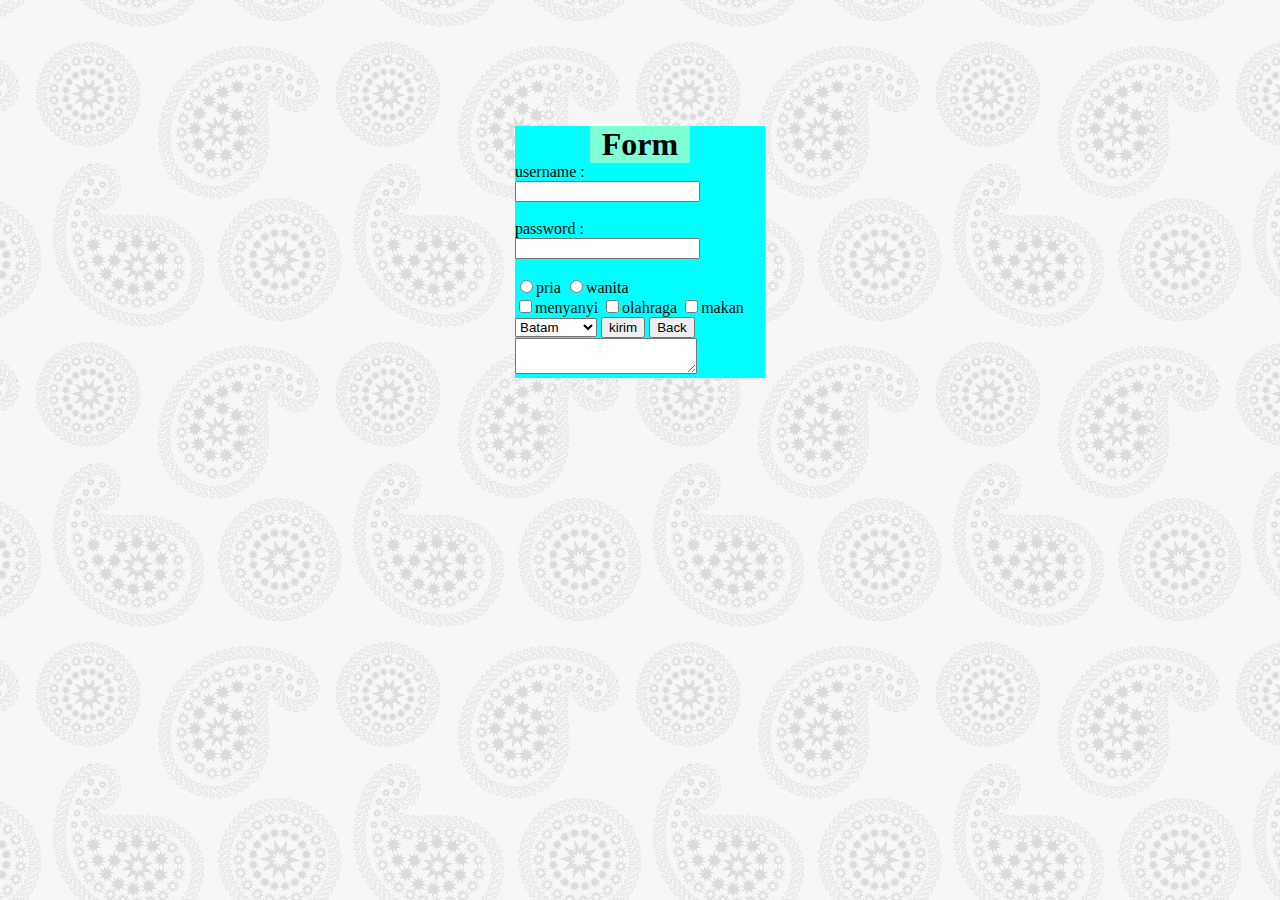
<file: Form login.html>
<!DOCTYPE html>
<html>
<head>
    <title>Form</title>
    <link rel="stylesheet" href="style1.css">
</head>

<body>
<div class="container">
    <div class="header">
        <h1 class="judul">Form</h1>
        <label for="username">username : </label>
        <input type="text" id="username">
        <br><br>
        <label for="password">password : </label>
        <input type="password" id="password">
        <br><br>
        <input type="radio" id="pria" name="jeniskelamin"><label for="pria">pria</label>
        <input type="radio" id="wanita" name="jeniskelamin"><label for="wanita">wanita</label>
        <br>
        <input type="checkbox" id="menyanyi"><label for="menyanyi">menyanyi</label>
        <input type="checkbox" id="olahraga"><label for="olahraga">olahraga</label>
        <input type="checkbox" id="makan"><label for="makan">makan</label>
        <br>
        <select>
            <option>Batam</option>
            <option>Balai</option>
            <option>Tg pinang</option>
         </select>
        <button type="submit">kirim</button>
        <a href="index.html"><button>Back</button></a>
        <br>
        <textarea></textarea>
    </div>
</div>
</body>

</html>
</file>
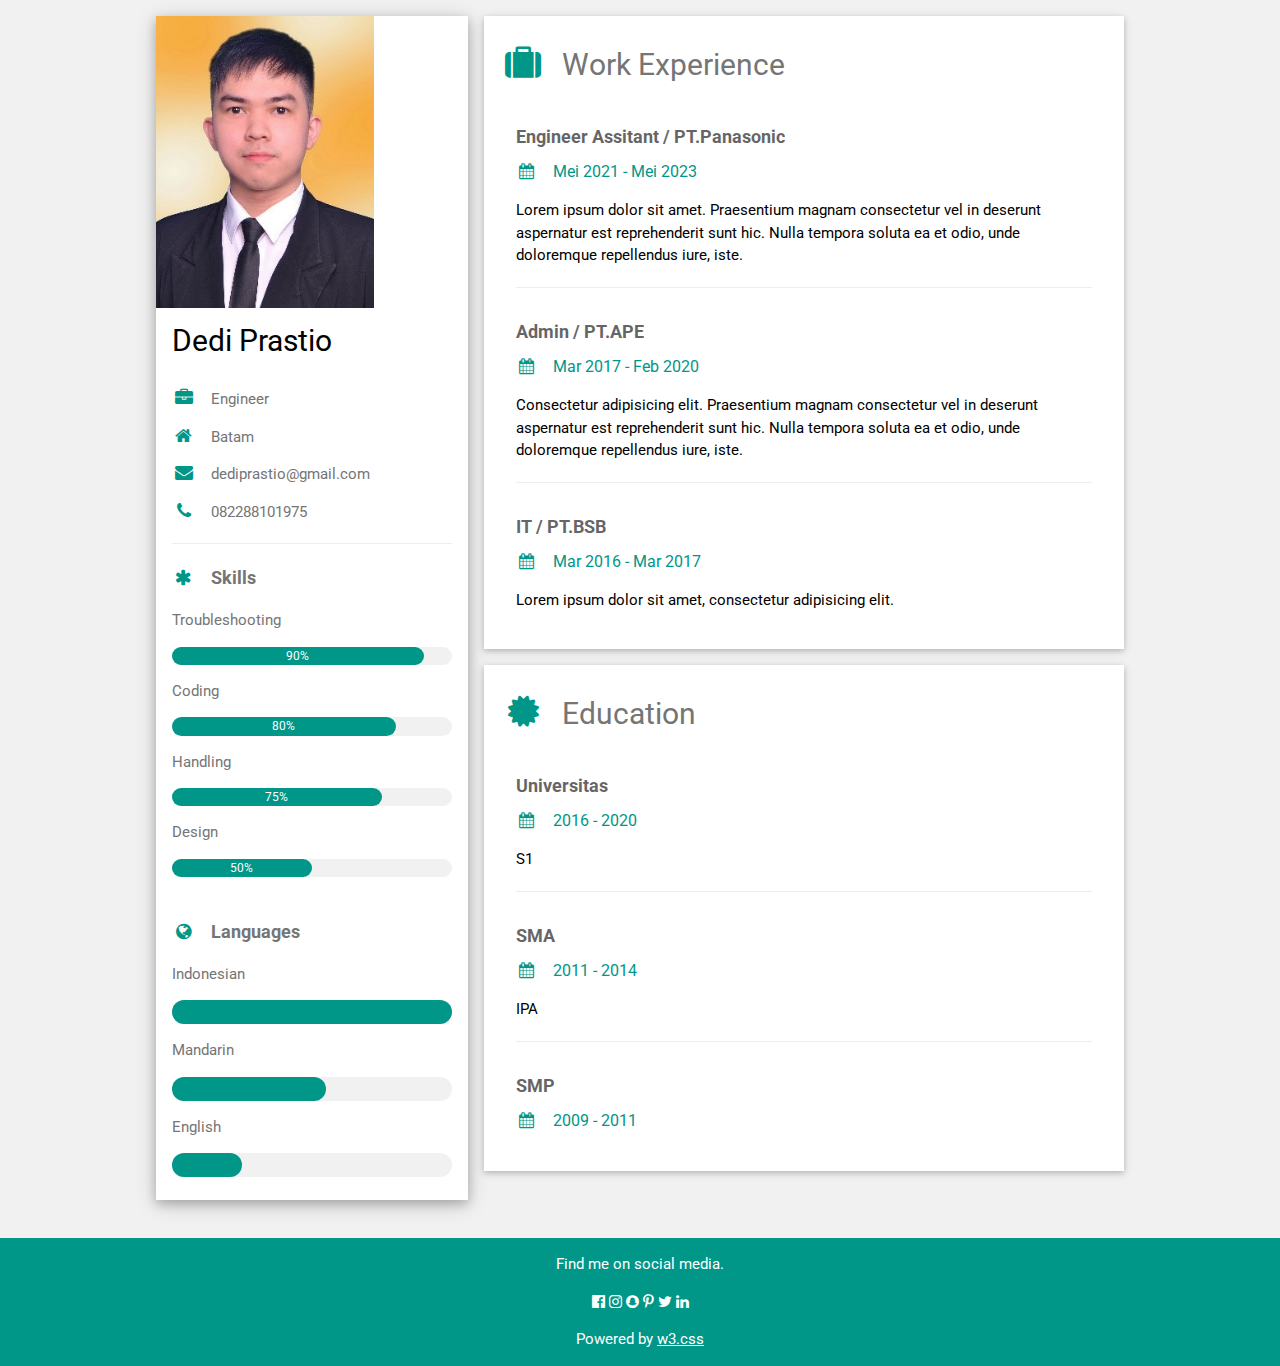
<file: index1.html>
<!DOCTYPE html>
<html>
<head>
<title>W3.CSS Template</title>
<meta charset="UTF-8">
<meta name="viewport" content="width=device-width, initial-scale=1">
<link rel="stylesheet" href="https://www.w3schools.com/w3css/4/w3.css">
<link rel='stylesheet' href='https://fonts.googleapis.com/css?family=Roboto'>
<link rel="stylesheet" href="https://cdnjs.cloudflare.com/ajax/libs/font-awesome/4.7.0/css/font-awesome.min.css">
<style>
html,body,h1,h2,h3,h4,h5,h6 {font-family: "Roboto", sans-serif}
</style>
</head>
<body class="w3-light-grey">

<!-- Page Container -->
<div class="w3-content w3-margin-top" style="max-width:1000px;">

  <!-- The Grid -->
  <div class="w3-row-padding">
  
    <!-- Left Column -->
    <div class="w3-third">
    
      <div class="w3-white w3-text-grey w3-card-4">
        <div class="w3-display-container">
          <img src="pic.jpg" style="width:70%" alt="Avatar">
          <div class="w3-display-bellowleft w3-container w3-text-black">
            <h2>Dedi Prastio</h2>
          </div>
        </div>
        <div class="w3-container">
          <p><i class="fa fa-briefcase fa-fw w3-margin-right w3-large w3-text-teal"></i>Engineer</p>
          <p><i class="fa fa-home fa-fw w3-margin-right w3-large w3-text-teal"></i>Batam</p>
          <p><i class="fa fa-envelope fa-fw w3-margin-right w3-large w3-text-teal"></i>dediprastio@gmail.com</p>
          <p><i class="fa fa-phone fa-fw w3-margin-right w3-large w3-text-teal"></i>082288101975</p>
          <hr>

          <p class="w3-large"><b><i class="fa fa-asterisk fa-fw w3-margin-right w3-text-teal"></i>Skills</b></p>
          <p>Troubleshooting</p>
          <div class="w3-light-grey w3-round-xlarge w3-small">
            <div class="w3-container w3-center w3-round-xlarge w3-teal" style="width:90%">90%</div>
          </div>
          <p>Coding</p>
          <div class="w3-light-grey w3-round-xlarge w3-small">
            <div class="w3-container w3-center w3-round-xlarge w3-teal" style="width:80%">
              <div class="w3-center w3-text-white">80%</div>
            </div>
          </div>
          <p>Handling</p>
          <div class="w3-light-grey w3-round-xlarge w3-small">
            <div class="w3-container w3-center w3-round-xlarge w3-teal" style="width:75%">75%</div>
          </div>
          <p>Design</p>
          <div class="w3-light-grey w3-round-xlarge w3-small">
            <div class="w3-container w3-center w3-round-xlarge w3-teal" style="width:50%">50%</div>
          </div>
          <br>

          <p class="w3-large w3-text-theme"><b><i class="fa fa-globe fa-fw w3-margin-right w3-text-teal"></i>Languages</b></p>
          <p>Indonesian</p>
          <div class="w3-light-grey w3-round-xlarge">
            <div class="w3-round-xlarge w3-teal" style="height:24px;width:100%"></div>
          </div>
          <p>Mandarin</p>
          <div class="w3-light-grey w3-round-xlarge">
            <div class="w3-round-xlarge w3-teal" style="height:24px;width:55%"></div>
          </div>
          <p>English</p>
          <div class="w3-light-grey w3-round-xlarge">
            <div class="w3-round-xlarge w3-teal" style="height:24px;width:25%"></div>
          </div>
          <br>
        </div>
      </div><br>

    <!-- End Left Column -->
    </div>

    <!-- Right Column -->
    <div class="w3-twothird">
    
      <div class="w3-container w3-card w3-white w3-margin-bottom">
        <h2 class="w3-text-grey w3-padding-16"><i class="fa fa-suitcase fa-fw w3-margin-right w3-xxlarge w3-text-teal"></i>Work Experience</h2>
        <div class="w3-container">
          <h5 class="w3-opacity"><b>Engineer Assitant / PT.Panasonic</b></h5>
          <h6 class="w3-text-teal"><i class="fa fa-calendar fa-fw w3-margin-right"></i>Mei 2021 - Mei 2023</h6>
          <p>Lorem ipsum dolor sit amet. Praesentium magnam consectetur vel in deserunt aspernatur est reprehenderit sunt hic. Nulla tempora soluta ea et odio, unde doloremque repellendus iure, iste.</p>
          <hr>
        </div>
        <div class="w3-container">
          <h5 class="w3-opacity"><b>Admin / PT.APE</b></h5>
          <h6 class="w3-text-teal"><i class="fa fa-calendar fa-fw w3-margin-right"></i>Mar 2017 - Feb 2020</h6>
          <p>Consectetur adipisicing elit. Praesentium magnam consectetur vel in deserunt aspernatur est reprehenderit sunt hic. Nulla tempora soluta ea et odio, unde doloremque repellendus iure, iste.</p>
          <hr>
        </div>
        <div class="w3-container">
          <h5 class="w3-opacity"><b>IT / PT.BSB</b></h5>
          <h6 class="w3-text-teal"><i class="fa fa-calendar fa-fw w3-margin-right"></i>Mar 2016 - Mar 2017</h6>
          <p>Lorem ipsum dolor sit amet, consectetur adipisicing elit. </p><br>
        </div>
      </div>

      <div class="w3-container w3-card w3-white">
        <h2 class="w3-text-grey w3-padding-16"><i class="fa fa-certificate fa-fw w3-margin-right w3-xxlarge w3-text-teal"></i>Education</h2>
        <div class="w3-container">
          <h5 class="w3-opacity"><b>Universitas</b></h5>
          <h6 class="w3-text-teal"><i class="fa fa-calendar fa-fw w3-margin-right"></i>2016 - 2020</h6>
          <p>S1</p>
          <hr>
        </div>
        <div class="w3-container">
          <h5 class="w3-opacity"><b>SMA</b></h5>
          <h6 class="w3-text-teal"><i class="fa fa-calendar fa-fw w3-margin-right"></i>2011 - 2014</h6>
          <p>IPA</p>
          <hr>
        </div>
        <div class="w3-container">
          <h5 class="w3-opacity"><b>SMP</b></h5>
          <h6 class="w3-text-teal"><i class="fa fa-calendar fa-fw w3-margin-right"></i>2009 - 2011</h6>
          <p> </p><br>
        </div>
      </div>

    <!-- End Right Column -->
    </div>
    
  <!-- End Grid -->
  </div>
  
  <!-- End Page Container -->
</div>

<footer class="w3-container w3-teal w3-center w3-margin-top">
  <p>Find me on social media.</p>
  <i class="fa fa-facebook-official w3-hover-opacity"></i>
  <i class="fa fa-instagram w3-hover-opacity"></i>
  <i class="fa fa-snapchat w3-hover-opacity"></i>
  <i class="fa fa-pinterest-p w3-hover-opacity"></i>
  <i class="fa fa-twitter w3-hover-opacity"></i>
  <i class="fa fa-linkedin w3-hover-opacity"></i>
  <p>Powered by <a href="https://www.w3schools.com/w3css/default.asp" target="_blank">w3.css</a></p>
</footer>

</body>
</html>
</file>
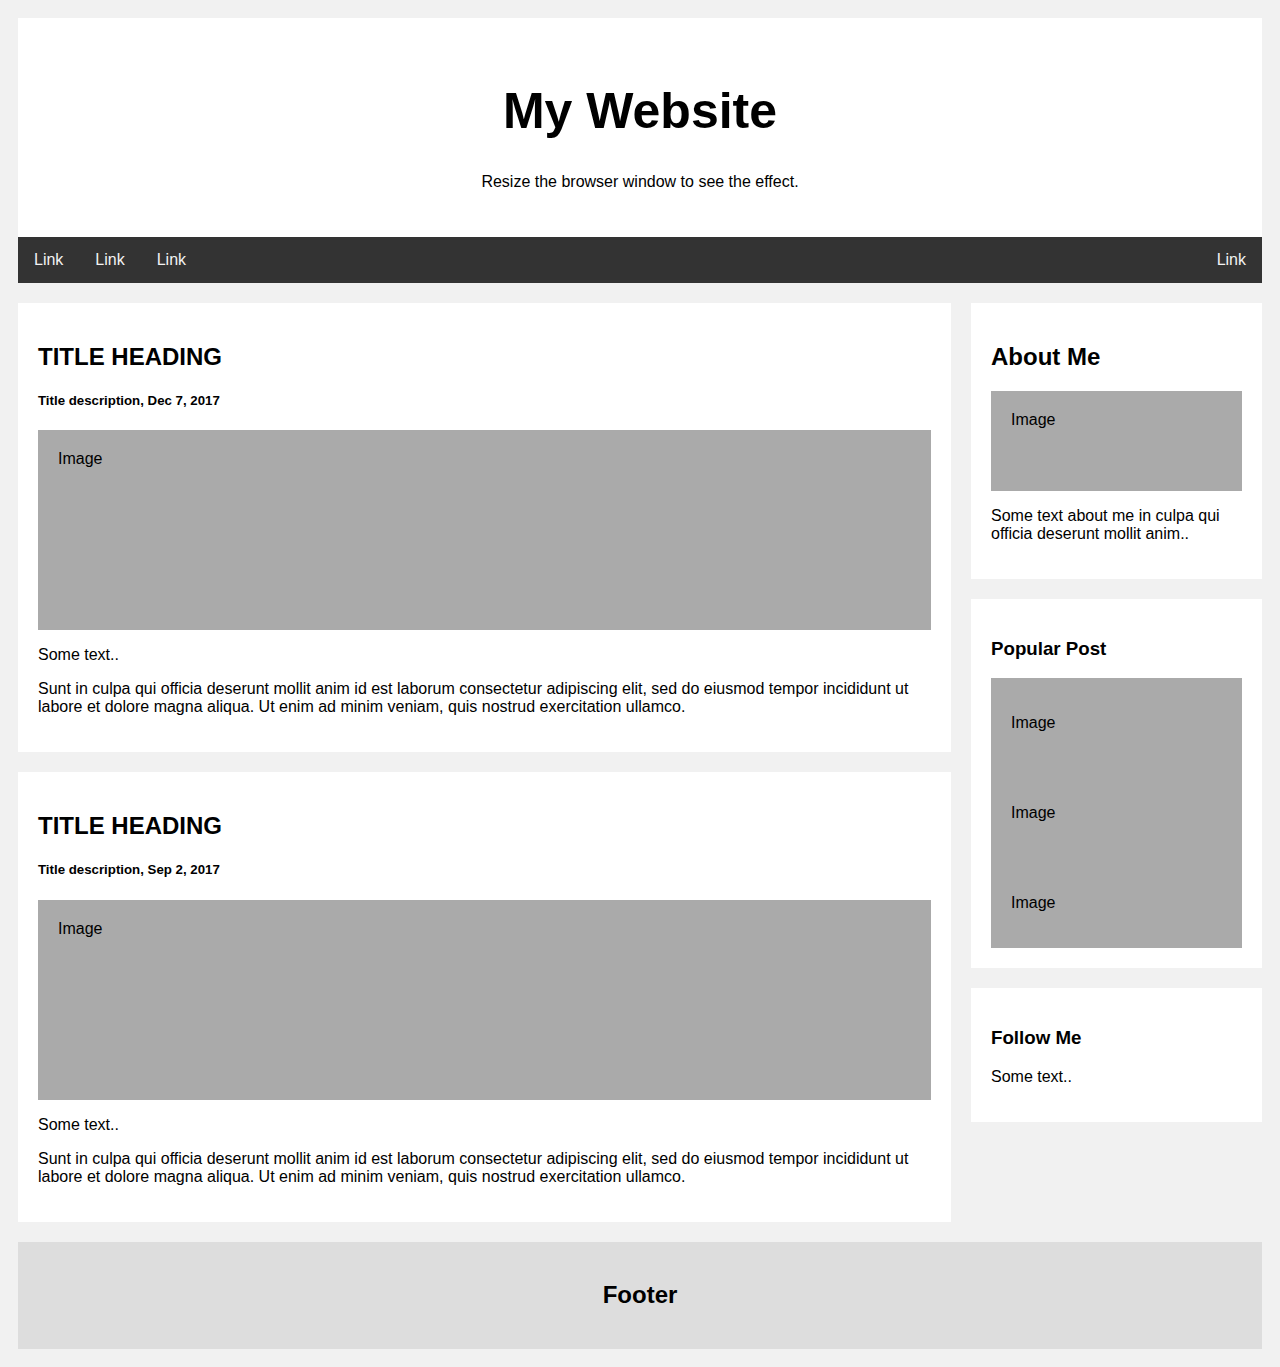
<file: index2.html>
<!DOCTYPE html>
<html>
<head>
<style>
* {
  box-sizing: border-box;
}

body {
  font-family: Arial;
  padding: 10px;
  background: #f1f1f1;
}

/* Header/Blog Title */
.header {
  padding: 30px;
  text-align: center;
  background: white;
}

.header h1 {
  font-size: 50px;
}

/* Style the top navigation bar */
.topnav {
  overflow: hidden;
  background-color: #333;
}

/* Style the topnav links */
.topnav a {
  float: left;
  display: block;
  color: #f2f2f2;
  text-align: center;
  padding: 14px 16px;
  text-decoration: none;
}

/* Change color on hover */
.topnav a:hover {
  background-color: #ddd;
  color: black;
}

/* Create two unequal columns that floats next to each other */
/* Left column */
.leftcolumn {   
  float: left;
  width: 75%;
}

/* Right column */
.rightcolumn {
  float: left;
  width: 25%;
  background-color: #f1f1f1;
  padding-left: 20px;
}

/* Fake image */
.fakeimg {
  background-color: #aaa;
  width: 100%;
  padding: 20px;
}

/* Add a card effect for articles */
.card {
  background-color: white;
  padding: 20px;
  margin-top: 20px;
}

/* Clear floats after the columns */
.row::after {
  content: "";
  display: table;
  clear: both;
}

/* Footer */
.footer {
  padding: 20px;
  text-align: center;
  background: #ddd;
  margin-top: 20px;
}

/* Responsive layout - when the screen is less than 800px wide, make the two columns stack on top of each other instead of next to each other */
@media screen and (max-width: 800px) {
  .leftcolumn, .rightcolumn {   
    width: 100%;
    padding: 0;
  }
}

/* Responsive layout - when the screen is less than 400px wide, make the navigation links stack on top of each other instead of next to each other */
@media screen and (max-width: 400px) {
  .topnav a {
    float: none;
    width: 100%;
  }
}
</style>
</head>
<body>

<div class="header">
  <h1>My Website</h1>
  <p>Resize the browser window to see the effect.</p>
</div>

<div class="topnav">
  <a href="#">Link</a>
  <a href="#">Link</a>
  <a href="#">Link</a>
  <a href="#" style="float:right">Link</a>
</div>

<div class="row">
  <div class="leftcolumn">
    <div class="card">
      <h2>TITLE HEADING</h2>
      <h5>Title description, Dec 7, 2017</h5>
      <div class="fakeimg" style="height:200px;">Image</div>
      <p>Some text..</p>
      <p>Sunt in culpa qui officia deserunt mollit anim id est laborum consectetur adipiscing elit, sed do eiusmod tempor incididunt ut labore et dolore magna aliqua. Ut enim ad minim veniam, quis nostrud exercitation ullamco.</p>
    </div>
    <div class="card">
      <h2>TITLE HEADING</h2>
      <h5>Title description, Sep 2, 2017</h5>
      <div class="fakeimg" style="height:200px;">Image</div>
      <p>Some text..</p>
      <p>Sunt in culpa qui officia deserunt mollit anim id est laborum consectetur adipiscing elit, sed do eiusmod tempor incididunt ut labore et dolore magna aliqua. Ut enim ad minim veniam, quis nostrud exercitation ullamco.</p>
    </div>
  </div>
  <div class="rightcolumn">
    <div class="card">
      <h2>About Me</h2>
      <div class="fakeimg" style="height:100px;">Image</div>
      <p>Some text about me in culpa qui officia deserunt mollit anim..</p>
    </div>
    <div class="card">
      <h3>Popular Post</h3>
      <div class="fakeimg"><p>Image</p></div>
      <div class="fakeimg"><p>Image</p></div>
      <div class="fakeimg"><p>Image</p></div>
    </div>
    <div class="card">
      <h3>Follow Me</h3>
      <p>Some text..</p>
    </div>
  </div>
</div>

<div class="footer">
  <h2>Footer</h2>
</div>

</body>
</html>
</file>
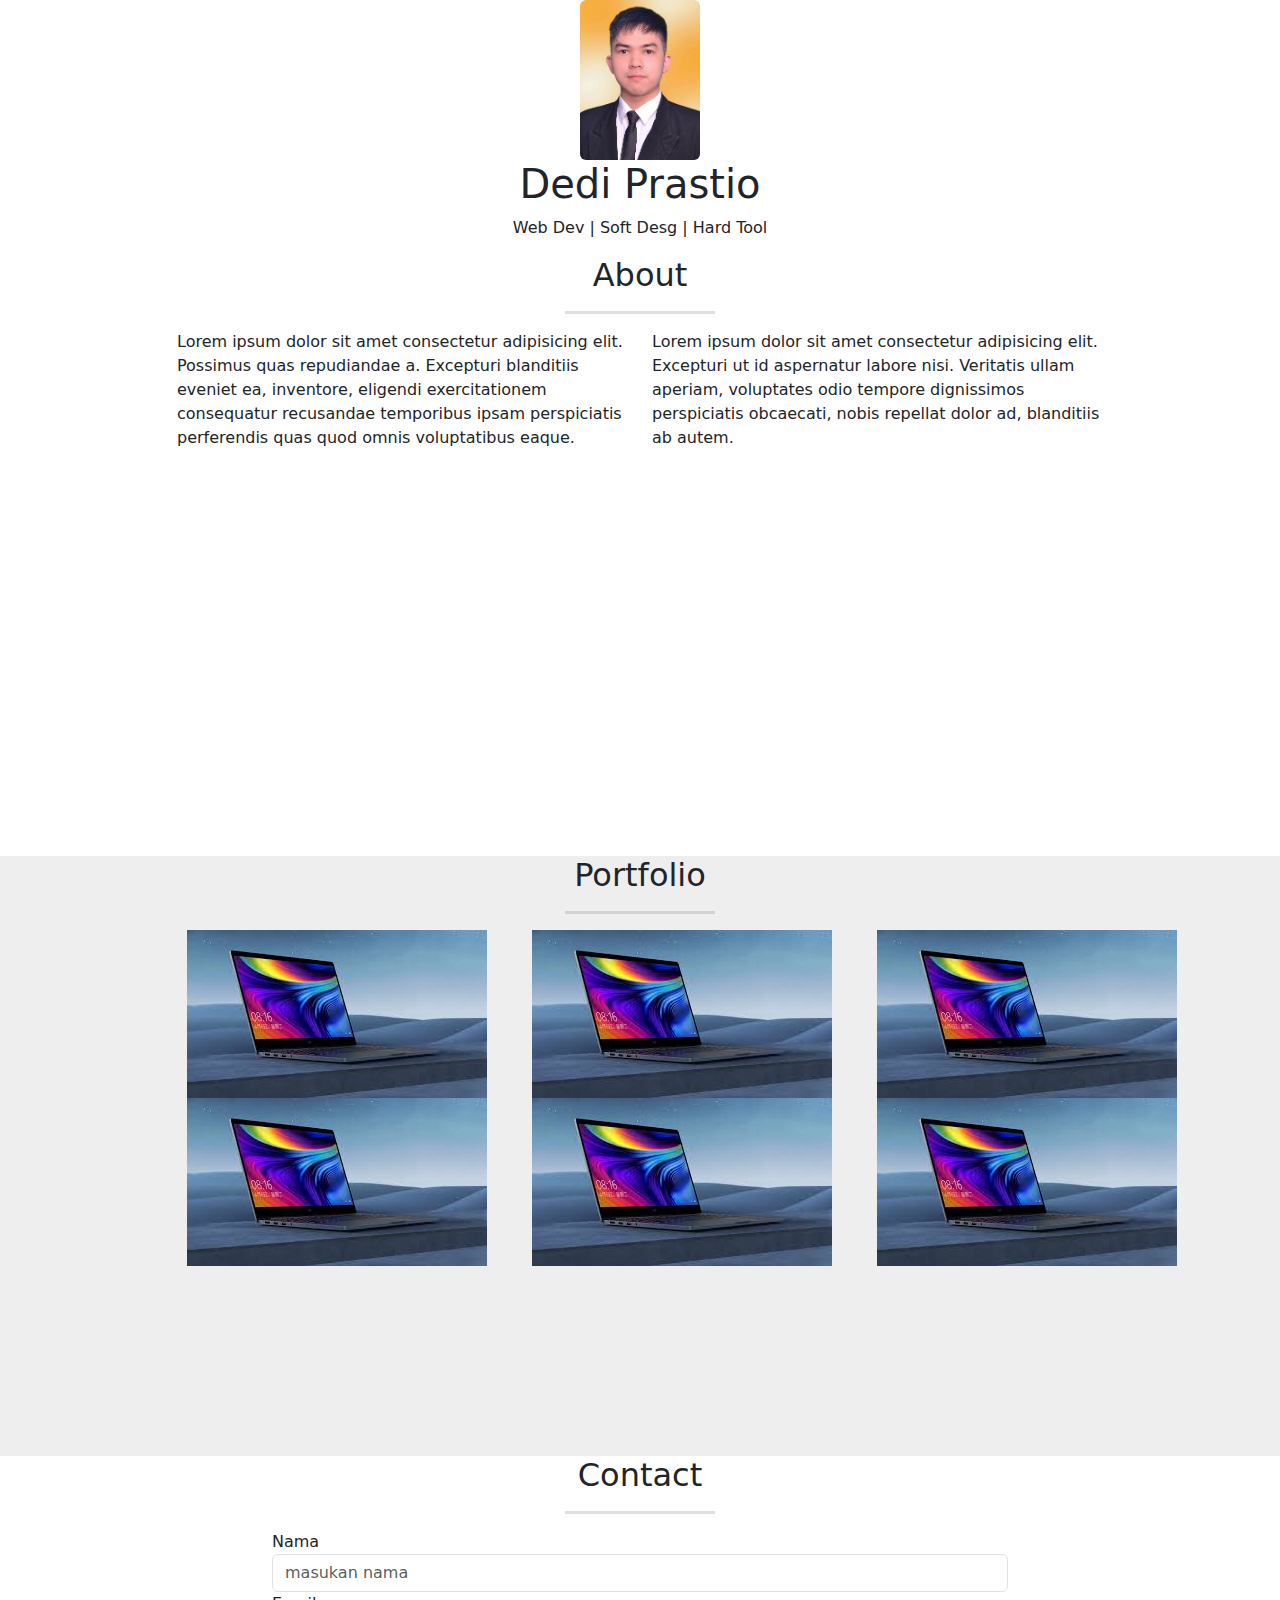
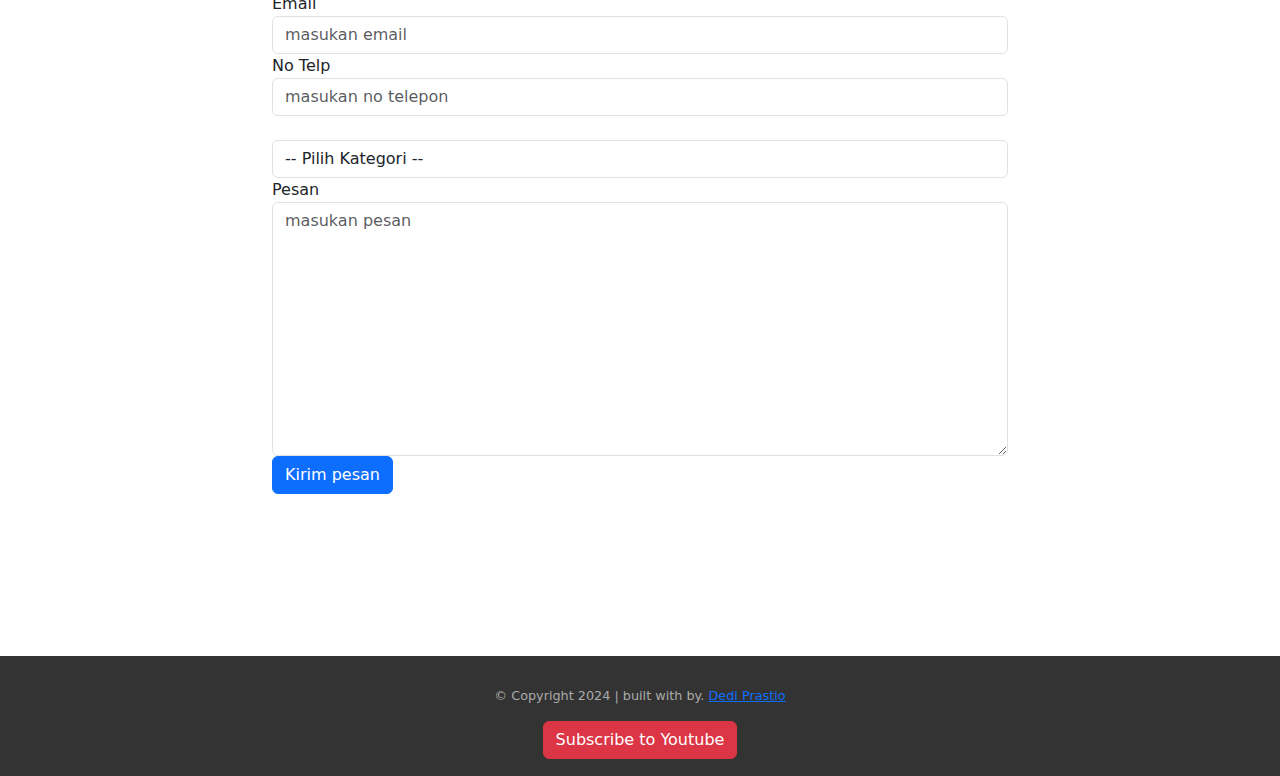
<file: portfolio/portfolio.html>
<!doctype html>
<html lang="en">
  <head>
    <meta charset="utf-8">
    <meta http-equiv="X-UA-Compatible" content="IE=edge">
    <meta name="viewport" content="width=device-width, initial-scale=1">

    <title>My Portfolio</title>

    <link href="https://cdn.jsdelivr.net/npm/bootstrap@5.3.3/dist/css/bootstrap.min.css" rel="stylesheet" integrity="sha384-QWTKZyjpPEjISv5WaRU9OFeRpok6YctnYmDr5pNlyT2bRjXh0JMhjY6hW+ALEwIH" crossorigin="anonymous">
    <link href="css/bootstrap.min.css" rel="stylesheet">
  </head>

  <style> 
    html{
      position: relative;
    }

    body{
      margin-bottom: 120px;
    }
    .jumbotron img{
      width: 120px;
      /* border: 5px solid gray; */
      /* border-radius: 30%; */
    }
    hr{
      width: 150px;
      border-top: 3px solid gray;
      margin: 16px auto;
    }

    section{
      min-height: 600px;
    }

    .portfolio{
      background-color: #eee;
    }

    .contact{
      min-height: 800px;
    }

    footer{
      position: absolute;
      bottom: 0;
      width: 100%;
      height: 120px;
      background-color: #333;
      padding-top:30px;
    }

    footer p{
      color: #aaa;
      font-size: 0.8em;
    }
  </style>

  <body>
    <!-- jumbotron -->
    <div class="jumbotron jumbotron-fluid text-center">
      <div class="container">
        <img src="../pic.jpg" class="rounded">
        <h1>Dedi Prastio</h1>
        <p>Web Dev | Soft Desg | Hard Tool</p>
      </div>
    </div>
    <!-- akhir jumbotron -->

    <!-- about -->
    <section class="about" id="about">
      <div class="container">
        <div class="row">
          <div class="col-sm-12">
            <h2 class="text-center">About</h2>
            <hr>
          </div>
        </div>

        <div class="row">
          <div class="col-sm-5 col-sm offset-1">
            <p>Lorem ipsum dolor sit amet consectetur adipisicing elit. Possimus quas repudiandae a. Excepturi blanditiis eveniet ea, inventore, eligendi exercitationem consequatur recusandae temporibus ipsam perspiciatis perferendis quas quod omnis voluptatibus eaque.</p>
          </div>
          <div class="col-sm-5">
            <p>Lorem ipsum dolor sit amet consectetur adipisicing elit. Excepturi ut id aspernatur labore nisi. Veritatis ullam aperiam, voluptates odio tempore dignissimos perspiciatis obcaecati, nobis repellat dolor ad, blanditiis ab autem.</p>
          </div>
        </div>
      </div>
    </section>
    <!-- akhir about -->

    <!-- portfolio -->
    <section class="portfolio" id="portfolio">
      <div class="container">
        <div class="row">
          <div class="col-sm-12 text-center">
            <h2>Portfolio</h2>
            <hr>
          </div>
        </div>
        <div class="row offset-1">
          <div class="col-sm-4">
            <a href="" class="thumbnail">
              <img src="../laptop.jfif">
            </a>
          </div>
          <div class="col-sm-4">
            <a href="" class="thumbnail">
              <img src="../laptop.jfif">
            </a>
          </div>
          <div class="col-sm-4">
            <a href="" class="thumbnail">
              <img src="../laptop.jfif">
            </a>
          </div>
          <div class="col-sm-4">
            <a href="" class="thumbnail">
              <img src="../laptop.jfif">
            </a>
          </div>
          <div class="col-sm-4">
            <a href="" class="thumbnail">
              <img src="../laptop.jfif">
            </a>
          </div>
          <div class="col-sm-4">
            <a href="" class="thumbnail">
              <img src="../laptop.jfif">
            </a>
          </div>
        </div>
      </div>
    </section>
    <!-- akhir portfolio -->

    <!-- contact -->
    <section class="contact" id="contact">
      <div class="container">
        <div class="row">
          <div class="col-sm-12 text-center">
            <h2>Contact</h2>
            <hr>
          </div>
        </div>

        <div class="row">
          <div class="col-sm-8 col-sm offset-2">
            <form>
              <div class="form-group">
                <label for="nama">Nama</label>
                <input type="text" name="" id="nama" class="form-control" placeholder="masukan nama">
              </div>
              <div class="form-group">
                <label for="email">Email</label>
                <input type="email" name="" id="email" class="form-control" placeholder="masukan email">
              </div>
              <div class="form-group">
                <label for="telp">No Telp</label>
                <input type="tel" name="" id="telp" class="form-control" placeholder="masukan no telepon">
                <br>
              </div>
              <select class="form-control" id="">
                <option>-- Pilih Kategori --</option>
                <option>Web Des</option>
                <option>Web Dev</option>
              </select>
              <div class="form-group">
                <label for="pesan">Pesan</label>
                <textarea class="form-control" rows="10" placeholder="masukan pesan"></textarea>
              </div>
              <button type="submit" class="btn btn-primary">Kirim pesan</button>
            </form>
          </div>
        </div>
      </div>
    </section>
    <!-- akhir contact -->

    <!-- footer -->
    <footer>
     <div class="container text-center">
      <div class="row">
        <p>&copy; Copyright 2024 | built with <i class="glyphicon glyphicon-heart"></i> by. <a href="">Dedi Prastio</a></p>
      </div>
     
     <div class="row">
      <div class="col-sm-12">
        <a href="" class="btn btn-danger">Subscribe to Youtube</a>
      </div>
      </div>
     </div>
    </footer>
     <!-- akhir footer -->


     <script src="https://ajax.googleapis.com/ajax/libs/jquery/1.12.4/jquery.min.js"></script>
     <script src="js/bootstrap.min.js"></script>
    <script src="https://cdn.jsdelivr.net/npm/bootstrap@5.3.3/dist/js/bootstrap.bundle.min.js" integrity="sha384-YvpcrYf0tY3lHB60NNkmXc5s9fDVZLESaAA55NDzOxhy9GkcIdslK1eN7N6jIeHz" crossorigin="anonymous"></script>
  </body>
</html>
</file>
<file: style1.css>
body {
  background-color: rgb(220, 220, 220);
  background-image: url(paisley.webp); 
  font-family: 16px/28px Arial, Helvetica, sans-serif;
  }
  
.container{
  width: 250px;
  background-color: aqua;
  margin-left:auto;
  margin-right: auto;
  margin-top: 10%;
  /* box-sizing: border-box; */
  /* overflow: auto; */
}

.judul{
  text-align: center;
  width: 40%;
  margin-top: 0%;
  margin-bottom: 0%;
  margin-left: auto;
  margin-right: auto;
  background-color: aquamarine;
}
</file>
